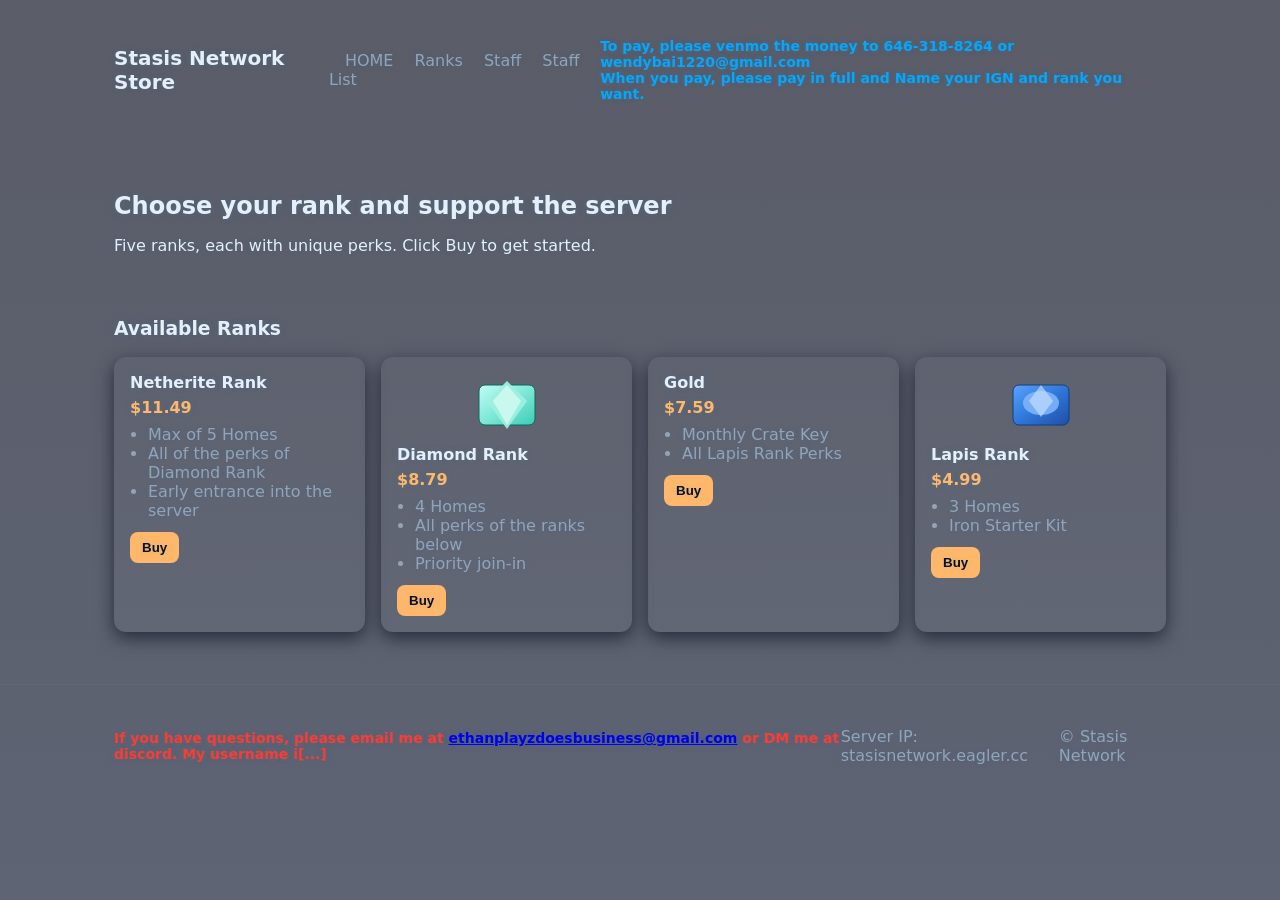
<file: index.html>
<!doctype html>
<html lang="en">
<head>
  <meta charset="utf-8" />
  <meta name="viewport" content="width=device-width,initial-scale=1" />
  <title>Stasis Network Store — Ranks</title>
  <link rel="stylesheet" href="styles.css" />
</head>
<body>
  <header class="site-header">
    <div class="container">
      <h1>Stasis Network Store</h1>
      <div class="header-right">
        <nav>
          <a href="home.html">HOME</a>
          <a href="#ranks">Ranks</a>
          <a href="staff.html">Staff</a>
          <a href="staff-list.html">Staff List</a>
        </nav>
        <div class="pay-info">
          To pay, please venmo the money to 646-318-8264 or wendybai1220@gmail.com<br>
          When you pay, please pay in full and Name your IGN and rank you want.
        </div>
      </div>
    </div>
  </header>

  <main class="container">
    <section class="hero">
      <h2>Choose your rank and support the server</h2>
      <p>Five ranks, each with unique perks. Click Buy to get started.</p>
    </section>

    <section id="ranks">
      <h3>Available Ranks</h3>
      <div class="grid">
        <article class="card">
          <h4>Netherite Rank</h4>
          <p class="price">$11.49</p>
          <ul>
            <li>Max of 5 Homes</li>
            <li>All of the perks of Diamond Rank</li>
            <li>Early entrance into the server</li>
          </ul>
          <button class="buy" data-rank="Netherite Rank">Buy</button>
        </article>

        <article class="card">
          <img src="images/diamond.svg" alt="Diamond Rank" class="rank-img" width="64" height="64">
          <h4>Diamond Rank</h4>
          <p class="price">$8.79</p>
          <ul>
            <li>4 Homes</li>
            <li>All perks of the ranks below</li>
            <li>Priority join-in</li>
          </ul>
          <button class="buy" data-rank="Diamond Rank">Buy</button>
        </article>

        <article class="card">
          <h4>Gold</h4>
          <p class="price">$7.59</p>
          <ul>
            <li>Monthly Crate Key</li>
            <li>All Lapis Rank Perks</li>
          </ul>
          <button class="buy" data-rank="Gold">Buy</button>
        </article>

        <article class="card">
          <img src="images/lapis.svg" alt="Lapis Rank" class="rank-img" width="64" height="64">
          <h4>Lapis Rank</h4>
          <p class="price">$4.99</p>
          <ul>
            <li>3 Homes</li>
            <li>Iron Starter Kit</li>
          </ul>
          <button class="buy" data-rank="Lapis Rank">Buy</button>
        </article>
      </div>
    </section>
  </main>

  <footer class="site-footer">
    <div class="container">
      <span class="contact-info">If you have questions, please email me at <a href="mailto:ethanplayzdoesbusiness@gmail.com">ethanplayzdoesbusiness@gmail.com</a> or DM me at discord. My username i[...]</span>
      <div class="footer-right">
        <span>Server IP: stasisnetwork.eagler.cc</span>
        <span>&copy; Stasis Network</span>
      </div>
    </div>
  </footer>

  <!-- Modal -->
  <div id="modal" class="modal" aria-hidden="true">
    <div class="modal-content">
      <button id="modal-close" class="modal-close" aria-label="Close">×</button>
      <h4 id="modal-title">Buy Rank</h4>
      <p id="modal-body">Redirecting...</p>
      <a id="modal-link" class="btn" href="#">Complete Purchase</a>
    </div>
  </div>

  <script src="scripts/main.js"></script>
</body>
</html>
</file>
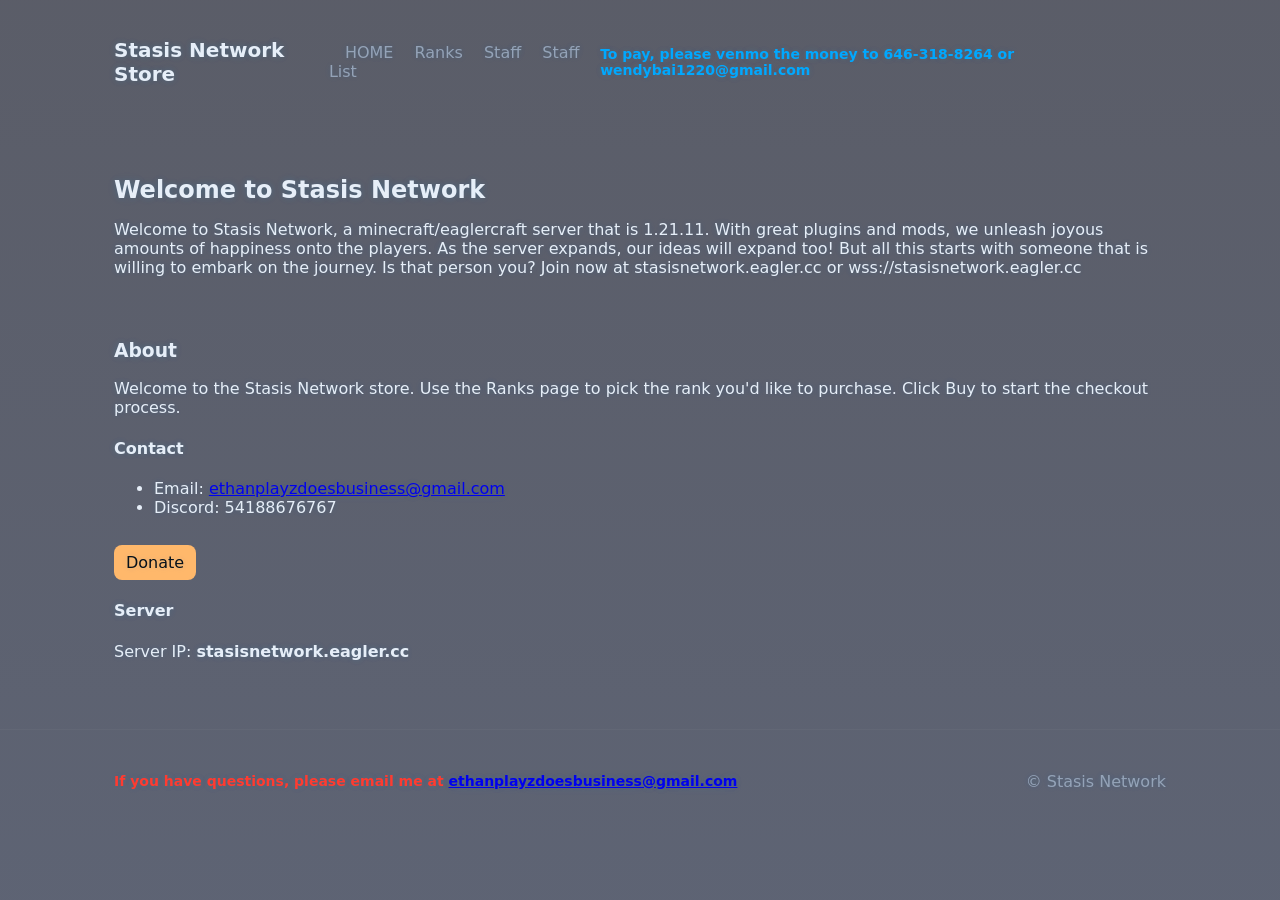
<file: home.html>
<!doctype html>
<html lang="en">
<head>
  <meta charset="utf-8" />
  <meta name="viewport" content="width=device-width,initial-scale=1" />
  <title>Home — Stasis Network Store</title>
  <link rel="stylesheet" href="styles.css" />
</head>
<body>
  <header class="site-header">
    <div class="container">
      <h1>Stasis Network Store</h1>
      <div class="header-right">
        <nav>
          <a href="home.html">HOME</a>
          <a href="index.html#ranks">Ranks</a>
          <a href="staff.html">Staff</a>
          <a href="staff-list.html">Staff List</a>
        </nav>
        <div class="pay-info">
          To pay, please venmo the money to 646-318-8264 or wendybai1220@gmail.com
        </div>
      </div>
    </div>
  </header>

  <main class="container">
    <section class="hero">
      <h2>Welcome to Stasis Network</h2>
      <p>Welcome to Stasis Network, a minecraft/eaglercraft server that is 1.21.11. With great plugins and mods, we unleash joyous amounts of happiness onto the players. As the server expands, our ideas will expand too! But all this starts with someone that is willing to embark on the journey. Is that person you? Join now at stasisnetwork.eagler.cc or wss://stasisnetwork.eagler.cc</p>
    </section>

    <section class="home-content">
      <h3>About</h3>
      <p>Welcome to the Stasis Network store. Use the Ranks page to pick the rank you'd like to purchase. Click Buy to start the checkout process.</p>

      <h4>Contact</h4>
      <ul>
        <li>Email: <a href="mailto:ethanplayzdoesbusiness@gmail.com">ethanplayzdoesbusiness@gmail.com</a></li>
        <li>Discord: 54188676767</li>
      </ul>

      <!-- Donate button added under Contact -->
      <div class="donate-wrap">
        <a class="btn" href="https://venmo.com/wendybai1220%40gmail.com?txn=pay" target="_blank" rel="noopener">Donate</a>
      </div>

      <h4>Server</h4>
      <p>Server IP: <strong>stasisnetwork.eagler.cc</strong></p>
    </section>
  </main>

  <footer class="site-footer">
    <div class="container">
      <span class="contact-info">If you have questions, please email me at <a href="mailto:ethanplayzdoesbusiness@gmail.com">ethanplayzdoesbusiness@gmail.com</a></span>
      <div class="footer-right">
        <span>&copy; Stasis Network</span>
      </div>
    </div>
  </footer>

</body>
</html>
</file>
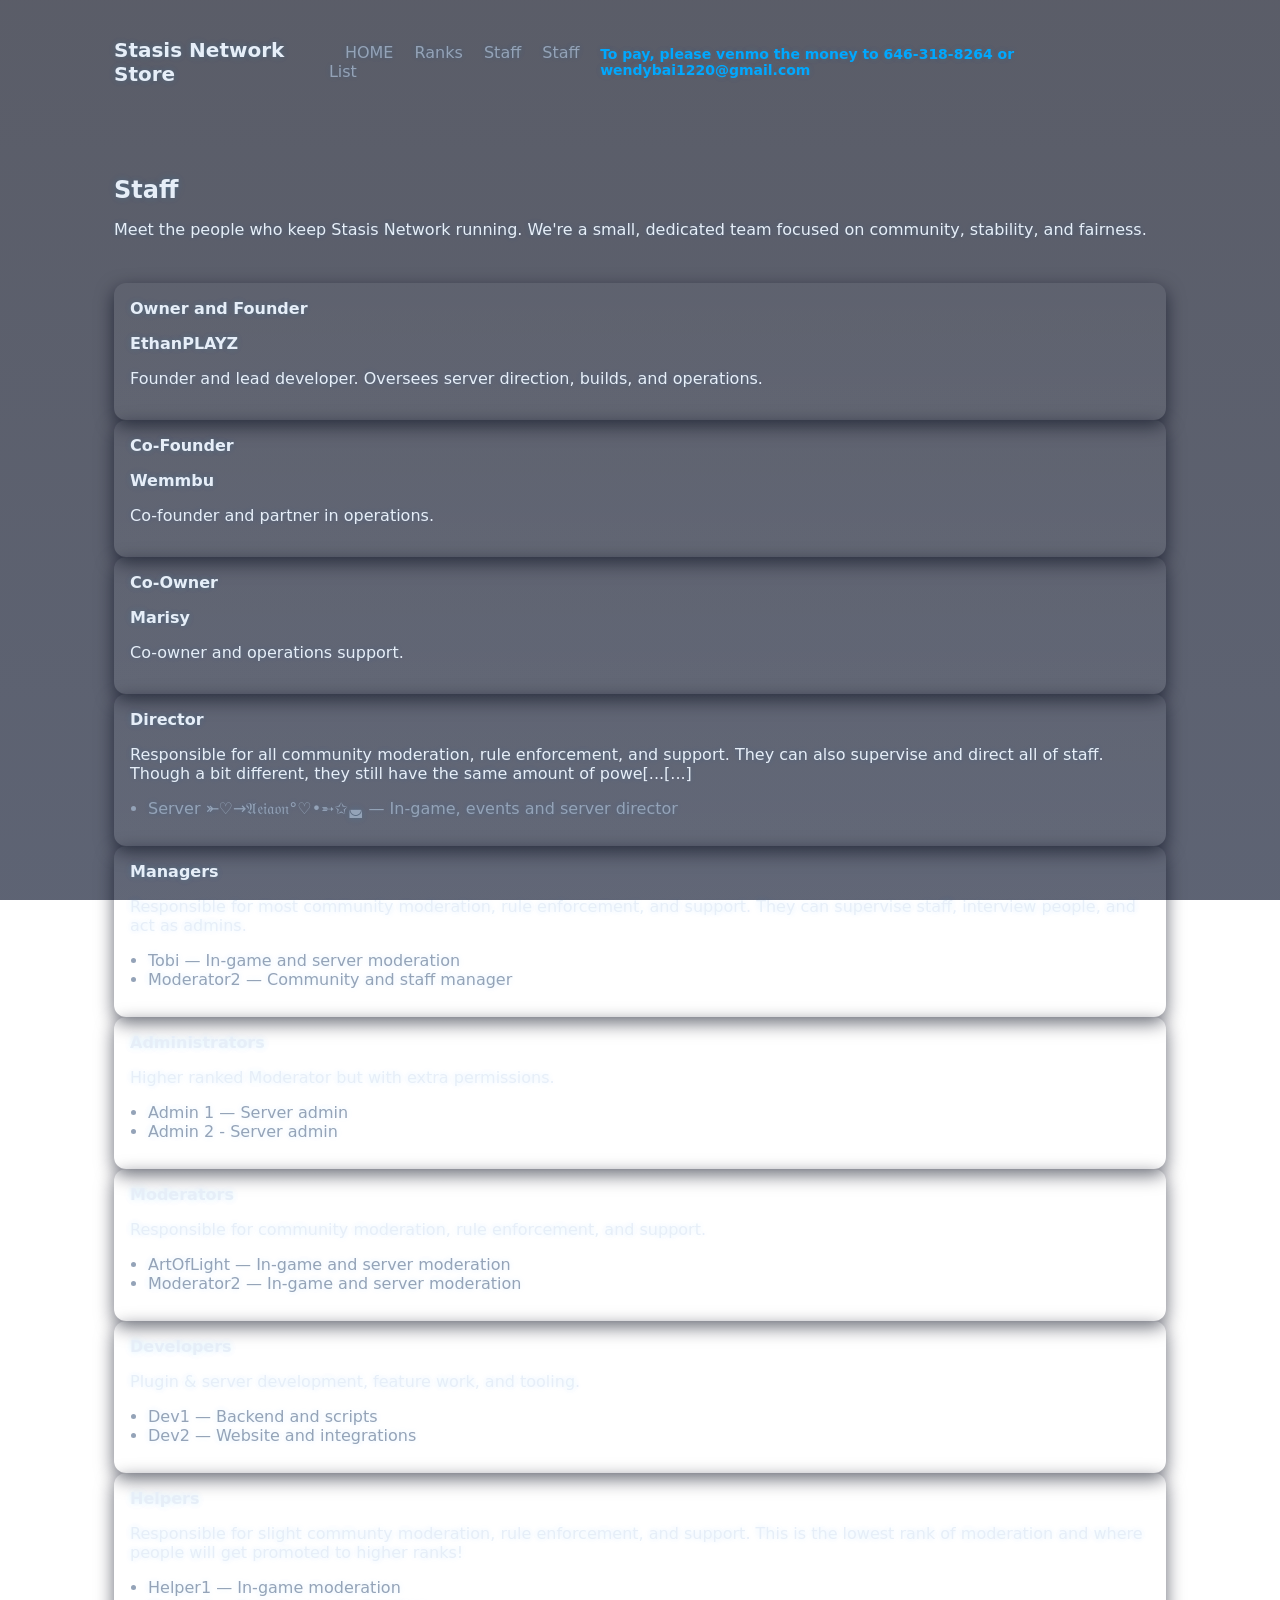
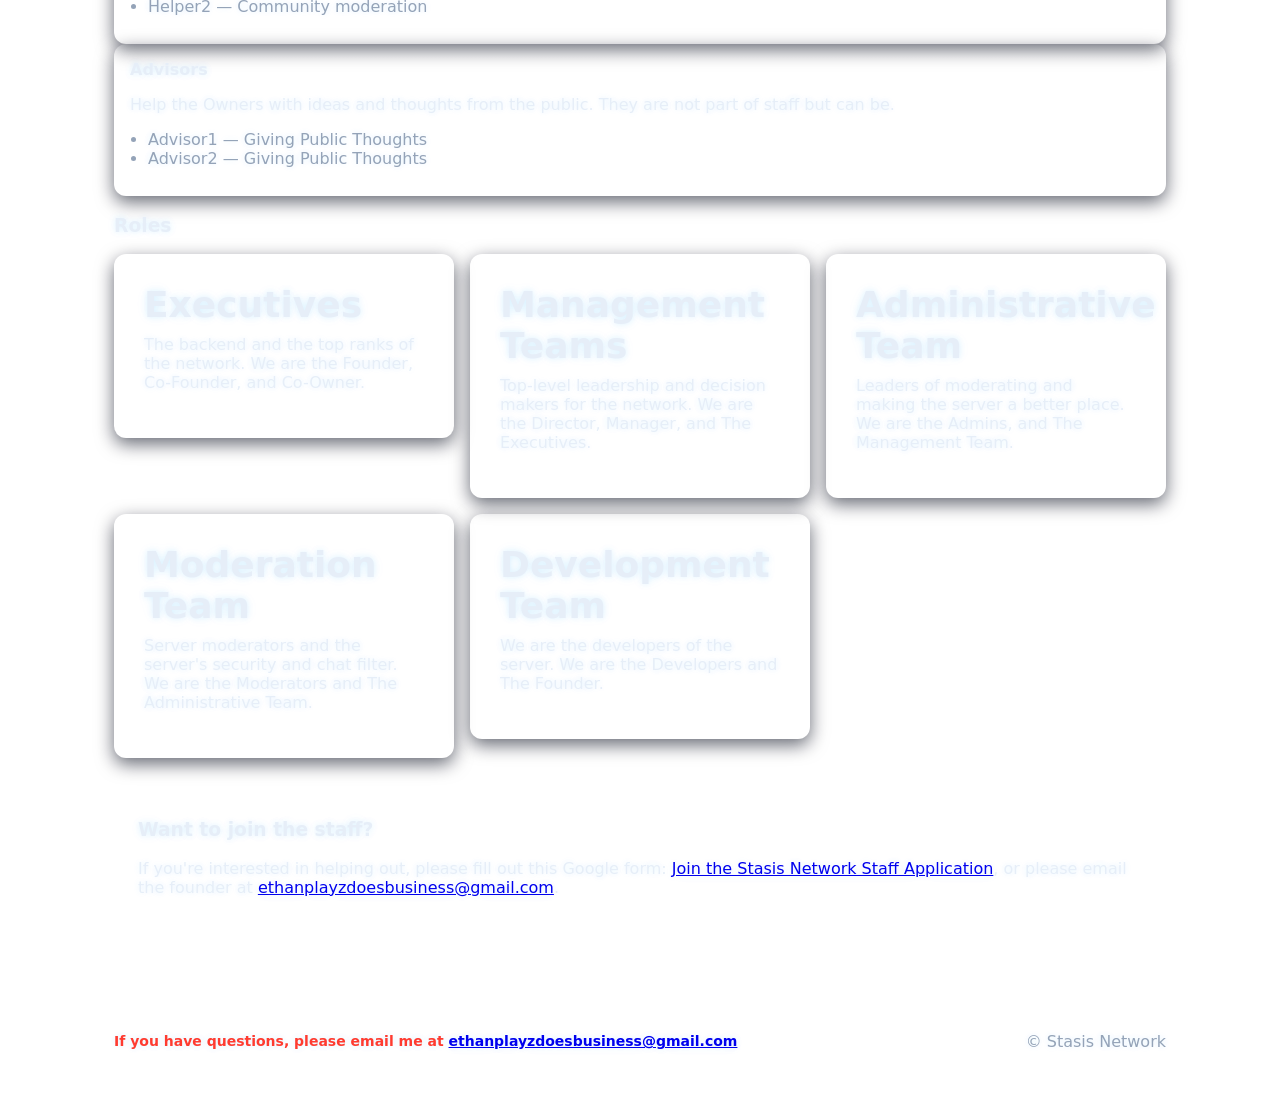
<file: staff-list.html>
<!doctype html>
<html lang="en">
<head>
  <meta charset="utf-8" />
  <meta name="viewport" content="width=device-width,initial-scale=1" />
  <title>Staff — Stasis Network</title>
  <link rel="stylesheet" href="styles.css" />
</head>
<body>
  <header class="site-header">
    <div class="container">
      <h1>Stasis Network Store</h1>
      <div class="header-right">
        <nav>
          <a href="home.html">HOME</a>
          <a href="index.html#ranks">Ranks</a>
          <a href="staff.html">Staff</a>
          <a href="staff-list.html">Staff List</a>
        </nav>
        <div class="pay-info">
          To pay, please venmo the money to 646-318-8264 or wendybai1220@gmail.com
        </div>
      </div>
    </div>
  </header>

  <main class="container">
    <section class="hero">
      <h2>Staff</h2>
      <p>Meet the people who keep Stasis Network running. We're a small, dedicated team focused on community, stability, and fairness.</p>
    </section>
      
      <article class="card">
        <h4>Owner and Founder</h4>
        <p><strong>EthanPLAYZ</strong></p>
        <p>Founder and lead developer. Oversees server direction, builds, and operations.</p>
      </article>

      <article class="card">
        <h4>Co-Founder</h4>
        <p><strong>Wemmbu</strong></p>
        <p>Co-founder and partner in operations.</p>
      </article>

      <article class="card">
        <h4>Co-Owner</h4>
        <p><strong>Marisy</strong></p>
        <p>Co-owner and operations support.</p>
      </article>

       <article class="card">
        <h4>Director</h4>
        <p>Responsible for all community moderation, rule enforcement, and support. They can also supervise and direct all of staff. Though a bit different, they still have the same amount of powe[...[...]
        <ul>
          <li>Server ⤜♡→𝔄𝔢𝔦𝔞𝔬𝔫°♡•➵✩◛ — In-game, events and server director</li>
        </ul>
      </article>
      
 <article class="card">
        <h4>Managers</h4>
        <p>Responsible for most community moderation, rule enforcement, and support. They can supervise staff, interview people, and act as admins.</p>
        <ul>
          <li>Tobi — In-game and server moderation</li>
          <li>Moderator2 — Community and staff manager</li>
        </ul>
      </article>
      
      <article class="card">
        <h4>Administrators</h4>
        <p>Higher ranked Moderator but with extra permissions.</p>
        <ul>
          <li> Admin 1 — Server admin </li>
          <li> Admin 2 - Server admin </li>
        </ul>
      </article>
      
      <article class="card">
        <h4>Moderators</h4>
        <p>Responsible for community moderation, rule enforcement, and support.</p>
        <ul>
          <li>ArtOfLight — In-game and server moderation</li>
          <li>Moderator2 — In-game and server moderation</li>
        </ul>
      </article>

      <article class="card">
        <h4>Developers</h4>
        <p>Plugin & server development, feature work, and tooling.</p>
        <ul>
          <li>Dev1 — Backend and scripts</li>
          <li>Dev2 — Website and integrations</li>
        </ul>
      </article>
      
     <article class="card">
        <h4>Helpers</h4>
        <p>Responsible for slight communty moderation, rule enforcement, and support. This is the lowest rank of moderation and where people will get promoted to higher ranks!</p>
        <ul>
          <li>Helper1 — In-game moderation</li>
          <li>Helper2 — Community moderation</li>
        </ul>
      </article>

       <article class="card">
        <h4>Advisors</h4>
        <p>Help the Owners with ideas and thoughts from the public. They are not part of staff but can be. </p>
        <ul>
          <li>Advisor1 — Giving Public Thoughts</li>
          <li>Advisor2 — Giving Public Thoughts</li>
        </ul>
      </article>

    <!-- Roles section: display role cards side-by-side using CSS grid -->
    <section class="roles" style="margin-top: 18px;">
      <h3>Roles</h3>
      <!-- grid: responsive columns, cards will sit side-by-side on wider screens -->
      <section id="staff-list" class="grid" style="display: grid; grid-template-columns: repeat(auto-fit, minmax(280px, 1fr)); gap: 16px; align-items: start;">
        <!-- Executives card -->
        <article class="card executives-card" style="padding: 30px; text-align: left;">
          <h2 style="font-size: 2.25rem; margin: 0;">Executives</h2>
          <p style="margin-top: 10px;">The backend and the top ranks of the network. We are the Founder, Co-Founder, and Co-Owner.</p>
        </article>

        <!-- Management Team card -->
        <article class="card management-card" style="padding: 30px; text-align: left;">
          <h2 style="font-size: 2.25rem; margin: 0;">Management Teams</h2>
          <p style="margin-top: 10px;">Top-level leadership and decision makers for the network. We are the Director, Manager, and The Executives.</p>
        </article>

        <!-- Administrative Team card -->
        <article class="card administrative-card" style="padding: 30px; text-align: left;">
          <h2 style="font-size: 2.25rem; margin: 0;">Administrative Team</h2>
          <p style="margin-top: 10px;">Leaders of moderating and making the server a better place. We are the Admins, and The Management Team.</p>
        </article>

        <!-- Moderation Team card -->
        <article class="card moderation-card" style="padding: 30px; text-align: left;">
          <h2 style="font-size: 2.25rem; margin: 0;">Moderation Team</h2>
          <p style="margin-top: 10px;">Server moderators and the server's security and chat filter. We are the Moderators and The Administrative Team.</p>
        </article>

        <!-- Development Team card -->
        <article class="card development-card" style="padding: 30px; text-align: left;">
          <h2 style="font-size: 2.25rem; margin: 0;">Development Team</h2>
          <p style="margin-top: 10px;">We are the developers of the server. We are the Developers and The Founder.</p>
        </article>
      </section>
    </section>

    <section class="container" style="margin-top:18px">
      <h3>Want to join the staff?</h3>
      <p>If you're interested in helping out, please fill out this Google form: <a href="https://forms.gle/11ci4vpmUw9Dh4qq5/Vv" target="_blank" rel="noopener noreferrer">Join the Stasis Network Staff Application</a>, or please email the founder at <a href="mailto:ethanplayzdoesbusiness@gmail.com">ethanplayzdoesbusiness@gmail.com</a>.</p>
    </section>
  </main>

  <footer class="site-footer">
    <div class="container">
      <span class="contact-info">If you have questions, please email me at <a href="mailto:ethanplayzdoesbusiness@gmail.com">ethanplayzdoesbusiness@gmail.com</a></span>
      <div class="footer-right">
        <span>&copy; Stasis Network</span>
      </div>
    </div>
  </footer>

</body>
</html>
</file>
<file: styles.css>
/* styles.css - simple responsive store layout */
:root{
  --bg:#0f1724; --card:#0b1220; --accent:#ffb86b; --muted:#94a3b8; --glass: rgba(255,255,255,0.03);
  --radius:12px; --max-width:1100px;
  --glow-color: rgba(0,168,255,0.95);
}
*{box-sizing:border-box}
html,body{height:100%}
body{
  margin:0;
  font-family:Inter,system-ui,Segoe UI,Roboto,Helvetica,Arial,sans-serif;
  background-image: 
    linear-gradient(rgba(2,6,23,0.65), rgba(7,16,41,0.65)),
    url('https://source.unsplash.com/1600x900/?phoenix');
  background-size: cover;
  background-position: center;
  background-attachment: fixed;
  background-repeat: no-repeat;
  color:#e6eef8;
}
.container{max-width:var(--max-width);margin:0 auto;padding:24px}

/* Global text glow: applies a colored glow to all text */
* , *::before, *::after {
  text-shadow: 0 0 6px rgba(0,168,255,0.12), 0 0 14px rgba(0,168,255,0.06);
}

.site-header{background:transparent;padding:14px 0}
.site-header .container{display:flex;align-items:center;justify-content:space-between}
.site-header h1{margin:0;font-size:20px}
.site-header nav a{color:var(--muted);margin-left:16px;text-decoration:none}
.header-right{display:flex;align-items:center;gap:16px}
.pay-info{color:#00A8FF;font-weight:700;font-size:14px}
.hero{padding:28px 0}
.hero h2{margin:0 0 8px}
.grid{display:grid;grid-template-columns:repeat(auto-fit,minmax(200px,1fr));gap:16px;margin-top:16px}
.card{background:linear-gradient(180deg,rgba(255,255,255,0.02),var(--glass));padding:16px;border-radius:var(--radius);box-shadow:0 6px 18px rgba(2,6,23,0.6)}
.card h4{margin:0 0 6px}
.price{color:var(--accent);font-weight:700;margin:6px 0}
.card ul{margin:8px 0 12px;padding-left:18px;color:var(--muted)}
.buy{background:var(--accent);border:none;padding:8px 12px;border-radius:8px;color:#06111b;font-weight:600;cursor:pointer}
.site-footer{padding:18px 0;border-top:1px solid rgba(255,255,255,0.03);margin-top:28px}
.site-footer .container{display:flex;justify-content:space-between;color:var(--muted);align-items:center}
.contact-info{color:#FF3B30;font-weight:700;font-size:14px}
.footer-right{display:flex;gap:12px;align-items:center;color:var(--muted)}
.modal{position:fixed;inset:0;display:none;align-items:center;justify-content:center;background:rgba(2,6,23,0.6)}
.modal[aria-hidden="false"]{display:flex}
.modal-content{background:#071029;padding:20px;border-radius:12px;max-width:420px;width:90%;position:relative}
.modal-close{position:absolute;right:10px;top:8px;background:transparent;border:none;color:var(--muted);font-size:20px;cursor:pointer}
.btn{display:inline-block;margin-top:12px;padding:8px 12px;background:var(--accent);color:#06111b;text-decoration:none;border-radius:8px}
@media (max-width:500px){.site-header .container{flex-direction:column;gap:8px;align-items:flex-start}.site-footer .container{flex-direction:column;gap:8px;align-items:flex-start}}

/* rank image helper */
.rank-img{display:block;margin:0 auto 8px;width:64px;height:auto}

/* two-column layout for HOME + RANKS */
.two-col{display:flex;gap:24px;align-items:flex-start}
.home-section{flex:0 0 280px;background:linear-gradient(180deg,rgba(255,255,255,0.02),var(--glass));padding:16px;border-radius:12px;color:var(--muted)}
.home-section h3{margin-top:0;color:var(--accent)}
#ranks{flex:1}

/* Responsive: stack columns on smaller screens */
@media (max-width:900px){
  .two-col{flex-direction:column}
  .home-section{flex-basis:auto}
  body{background-attachment:scroll}
}
</file>
